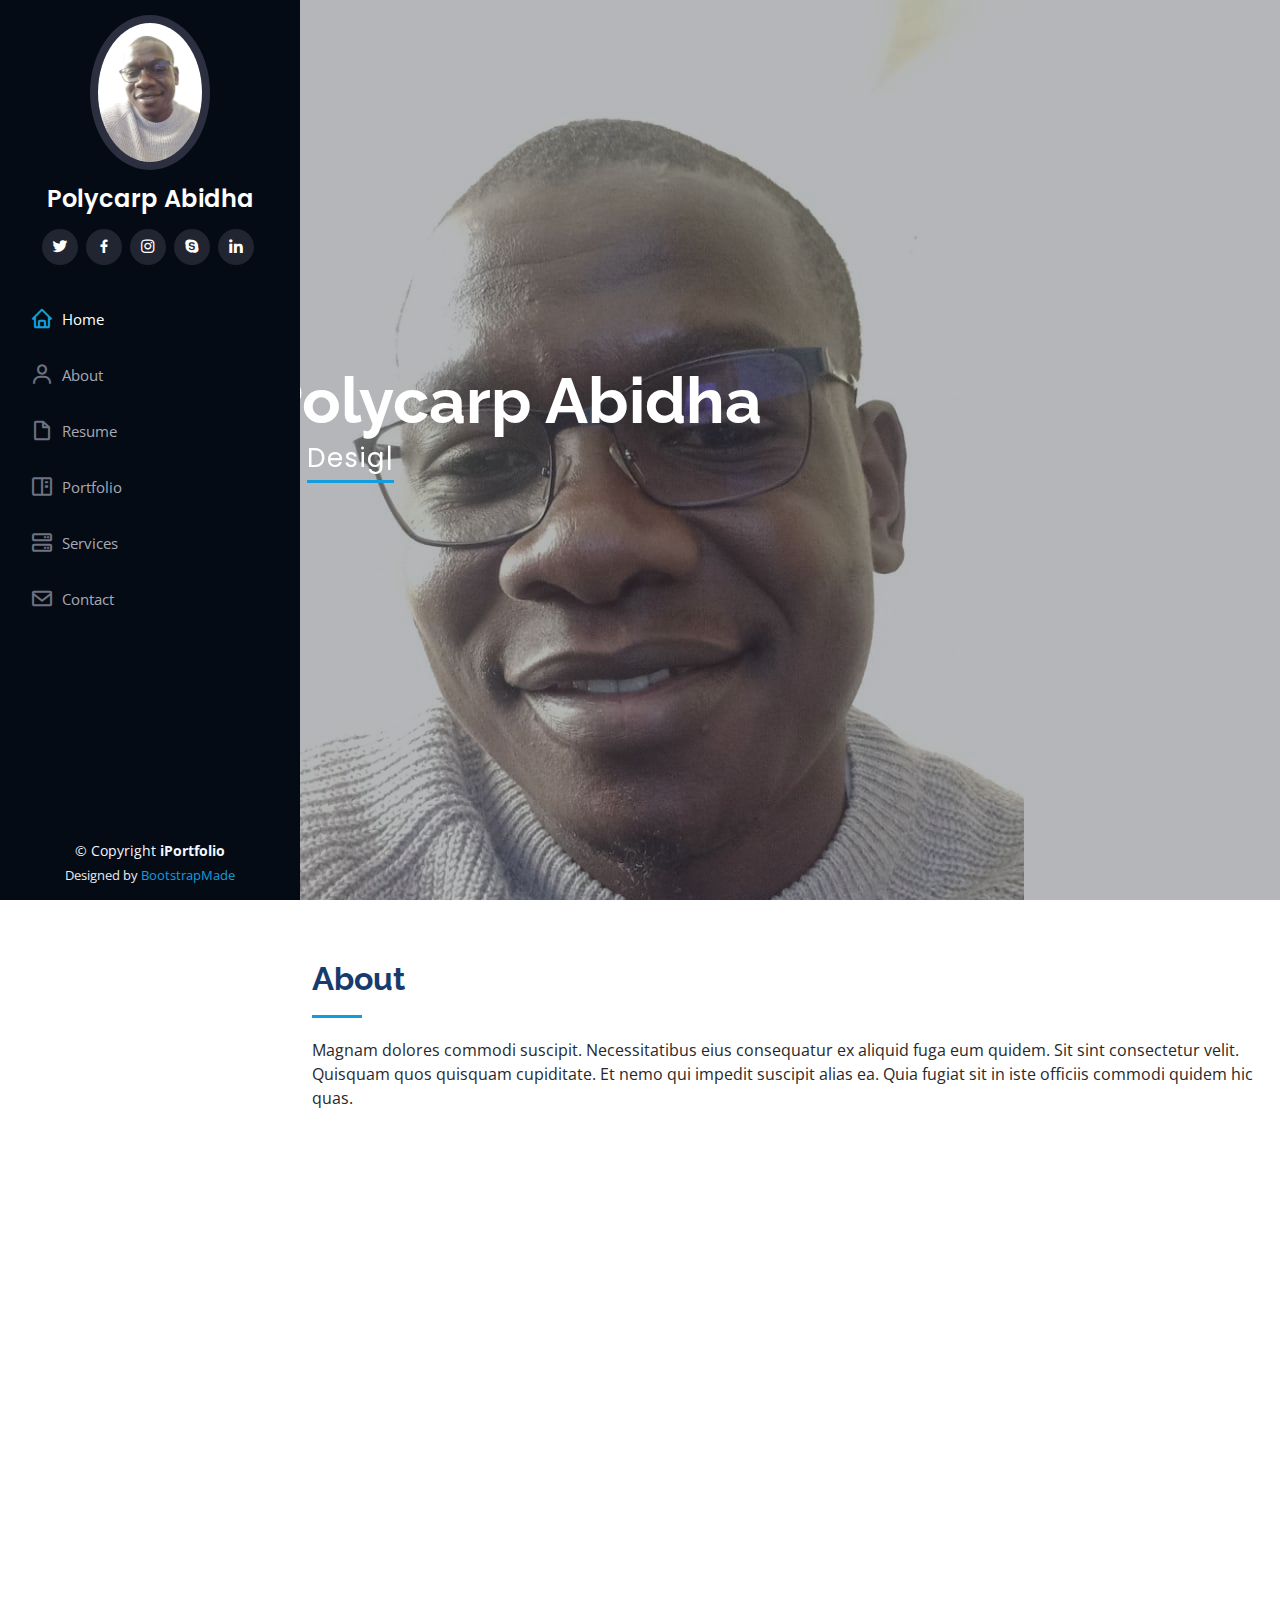
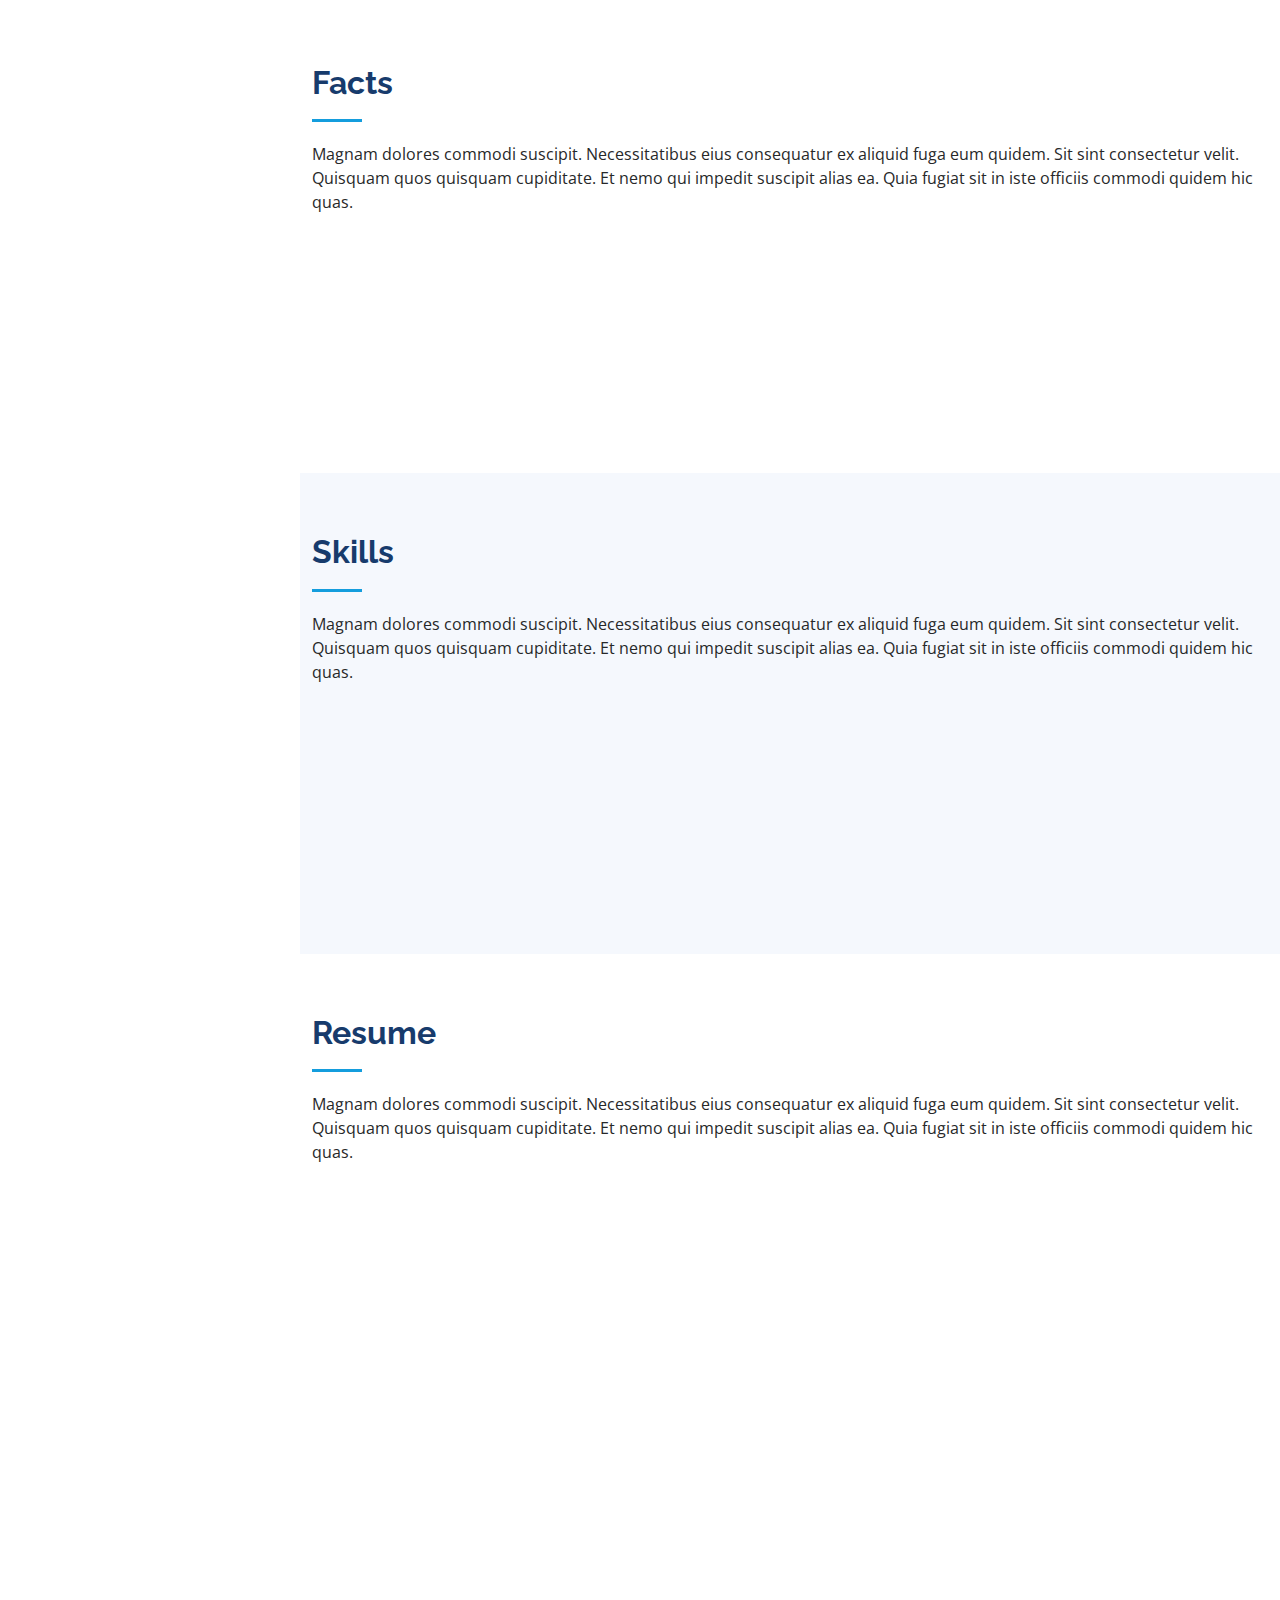
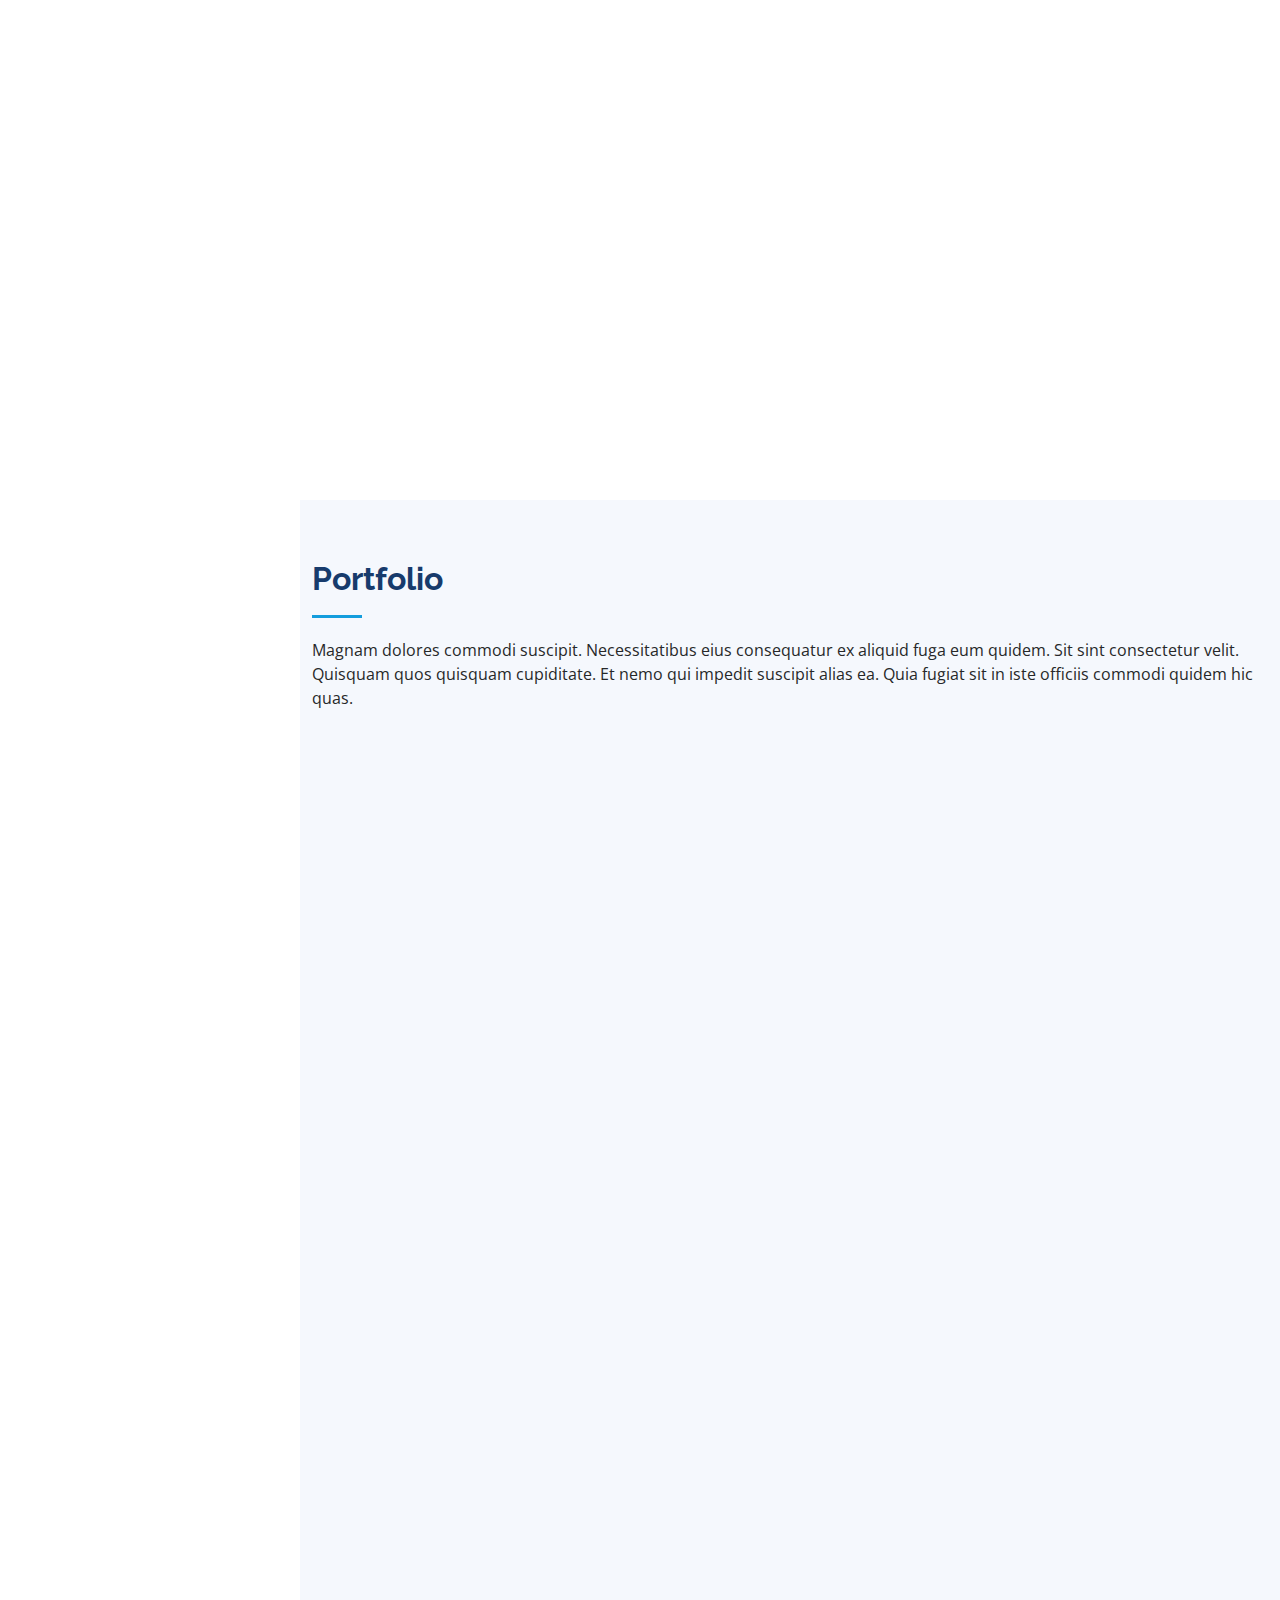
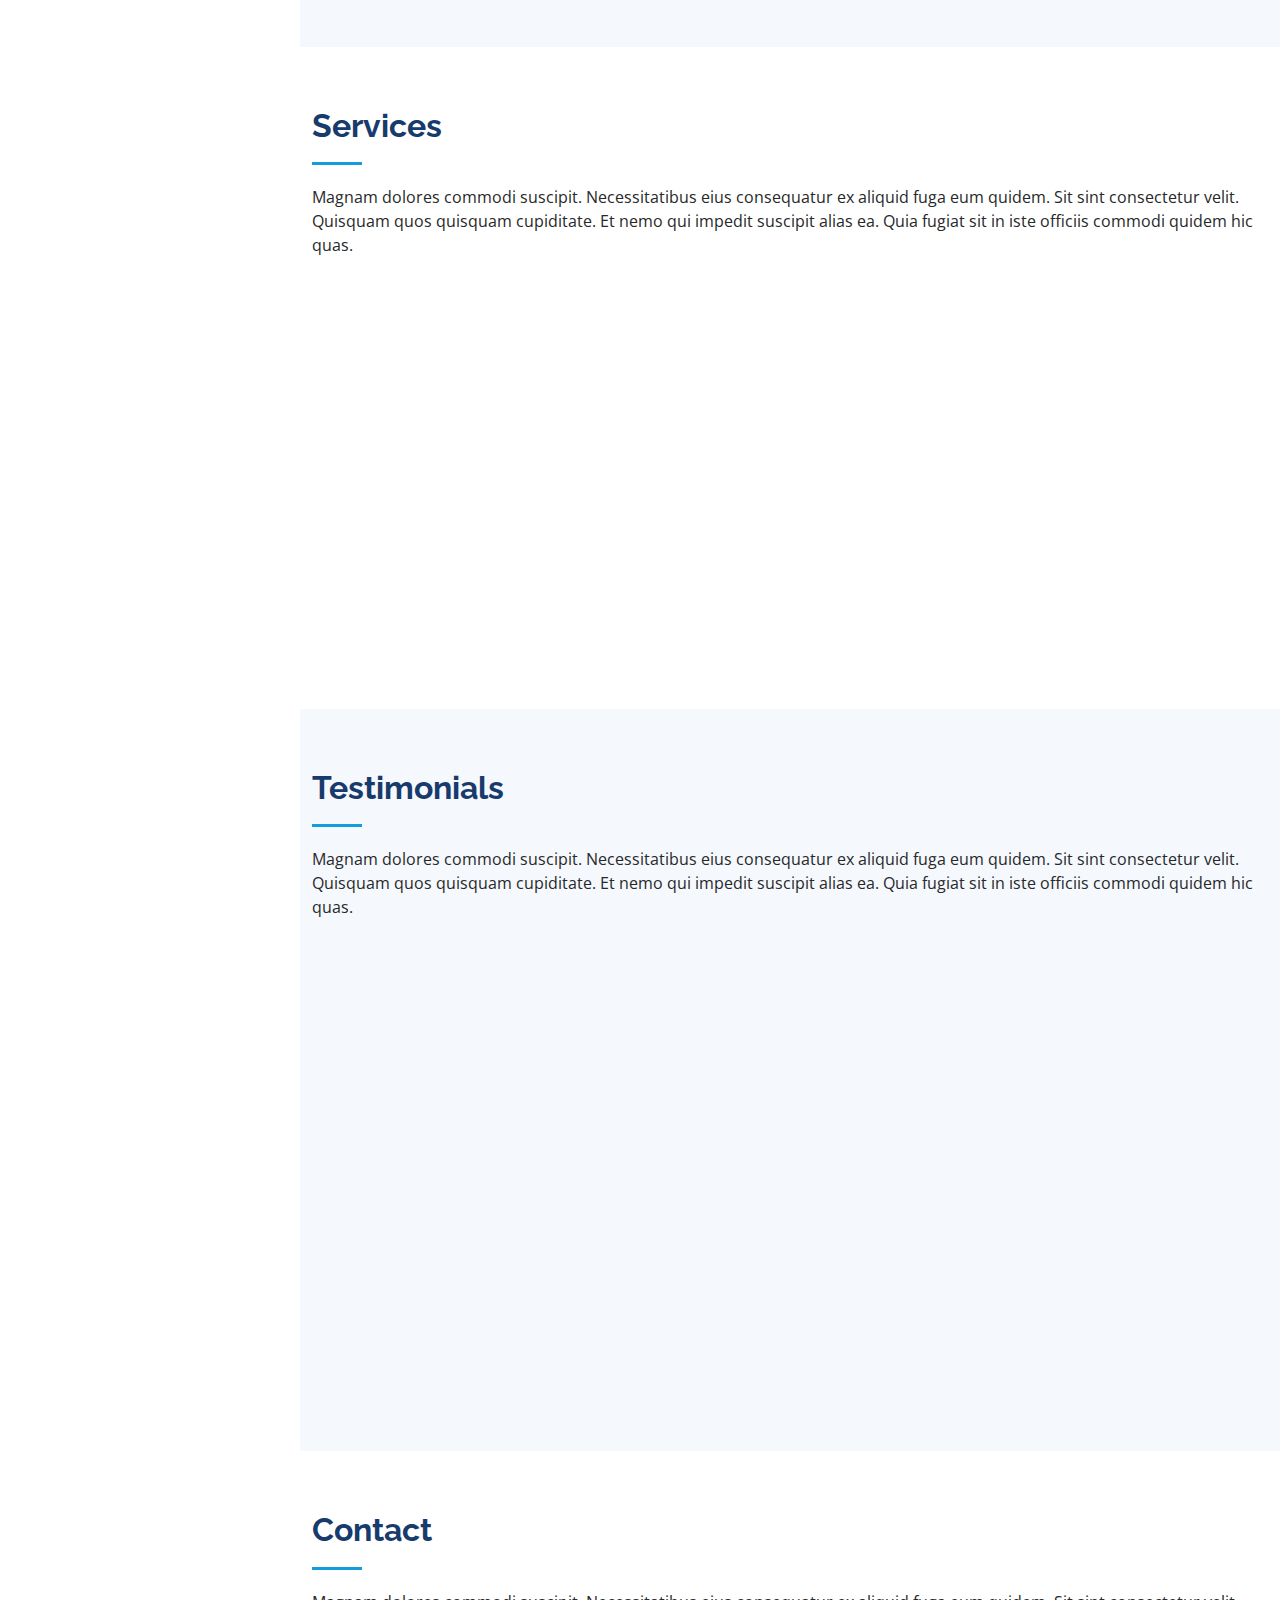
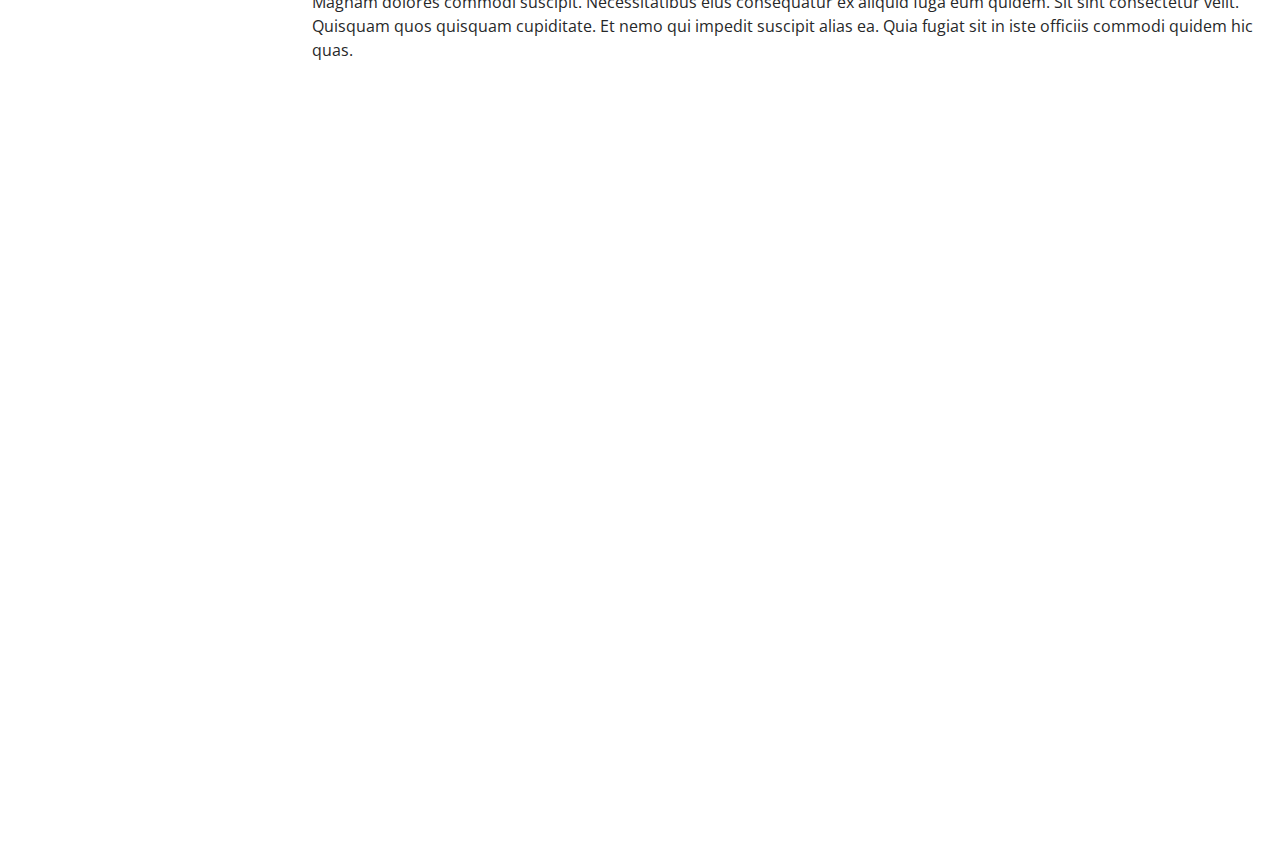
<file: index.html>
<!DOCTYPE html>
<html lang="en">

<head>
  <meta charset="utf-8">
  <meta content="width=device-width, initial-scale=1.0" name="viewport">

  <title>iPortfolio Bootstrap Template - Index</title>
  <meta content="" name="description">
  <meta content="" name="keywords">

  <!-- Favicons -->
  <link href="assets/img/favicon.png" rel="icon">
  <link href="assets/img/apple-touch-icon.png" rel="apple-touch-icon">

  <!-- Google Fonts -->
  <link href="https://fonts.googleapis.com/css?family=Open+Sans:300,300i,400,400i,600,600i,700,700i|Raleway:300,300i,400,400i,500,500i,600,600i,700,700i|Poppins:300,300i,400,400i,500,500i,600,600i,700,700i" rel="stylesheet">

  <!-- Vendor CSS Files -->
  <link href="assets/vendor/aos/aos.css" rel="stylesheet">
  <link href="assets/vendor/bootstrap/css/bootstrap.min.css" rel="stylesheet">
  <link href="assets/vendor/bootstrap-icons/bootstrap-icons.css" rel="stylesheet">
  <link href="assets/vendor/boxicons/css/boxicons.min.css" rel="stylesheet">
  <link href="assets/vendor/glightbox/css/glightbox.min.css" rel="stylesheet">
  <link href="assets/vendor/swiper/swiper-bundle.min.css" rel="stylesheet">

  <!-- Template Main CSS File -->
  <link href="assets/css/style.css" rel="stylesheet">

  <!-- =======================================================
  * Template Name: iPortfolio - v3.3.0
  * Template URL: https://bootstrapmade.com/iportfolio-bootstrap-portfolio-websites-template/
  * Author: BootstrapMade.com
  * License: https://bootstrapmade.com/license/
  ======================================================== -->
</head>

<body>

  <!-- ======= Mobile nav toggle button ======= -->
  <i class="bi bi-list mobile-nav-toggle d-xl-none"></i>

  <!-- ======= Header ======= -->
  <header id="header">
    <div class="d-flex flex-column">

      <div class="profile">
        <img src="assets/img/profile-img.jpeg" alt="" class="img-fluid rounded-circle">
        <h1 class="text-light"><a href="index.html">Polycarp Abidha</a></h1>
        <div class="social-links mt-3 text-center">
          <a href="#" class="twitter"><i class="bx bxl-twitter"></i></a>
          <a href="#" class="facebook"><i class="bx bxl-facebook"></i></a>
          <a href="#" class="instagram"><i class="bx bxl-instagram"></i></a>
          <a href="#" class="google-plus"><i class="bx bxl-skype"></i></a>
          <a href="#" class="linkedin"><i class="bx bxl-linkedin"></i></a>
        </div>
      </div>

      <nav id="navbar" class="nav-menu navbar">
        <ul>
          <li><a href="#hero" class="nav-link scrollto active"><i class="bx bx-home"></i> <span>Home</span></a></li>
          <li><a href="#about" class="nav-link scrollto"><i class="bx bx-user"></i> <span>About</span></a></li>
          <li><a href="#resume" class="nav-link scrollto"><i class="bx bx-file-blank"></i> <span>Resume</span></a></li>
          <li><a href="#portfolio" class="nav-link scrollto"><i class="bx bx-book-content"></i> <span>Portfolio</span></a></li>
          <li><a href="#services" class="nav-link scrollto"><i class="bx bx-server"></i> <span>Services</span></a></li>
          <li><a href="#contact" class="nav-link scrollto"><i class="bx bx-envelope"></i> <span>Contact</span></a></li>
        </ul>
      </nav><!-- .nav-menu -->
    </div>
  </header><!-- End Header -->

  <!-- ======= Hero Section ======= -->
  <section id="hero" class="d-flex flex-column justify-content-center align-items-center">
    <div class="hero-container" data-aos="fade-in">
      <h1>Polycarp Abidha</h1>
      <p>I'm <span class="typed" data-typed-items="Designer, Developer, Freelancer, Photographer"></span></p>
    </div>
  </section><!-- End Hero -->

  <main id="main">

    <!-- ======= About Section ======= -->
    <section id="about" class="about">
      <div class="container">

        <div class="section-title">
          <h2>About</h2>
          <p>Magnam dolores commodi suscipit. Necessitatibus eius consequatur ex aliquid fuga eum quidem. Sit sint consectetur velit. Quisquam quos quisquam cupiditate. Et nemo qui impedit suscipit alias ea. Quia fugiat sit in iste officiis commodi quidem hic quas.</p>
        </div>

        <div class="row">
          <div class="col-lg-4" data-aos="fade-right">
            <img src="assets/img/profile-img.jpeg" class="img-fluid" alt="">
          </div>
          <div class="col-lg-8 pt-4 pt-lg-0 content" data-aos="fade-left">
            <h3>UI/UX Designer &amp; Web Developer.</h3>
            <p class="fst-italic">
              Lorem ipsum dolor sit amet, consectetur adipiscing elit, sed do eiusmod tempor incididunt ut labore et dolore
              magna aliqua.
            </p>
            <div class="row">
              <div class="col-lg-6">
                <ul>
                  <li><i class="bi bi-chevron-right"></i> <strong>Birthday:</strong> <span>1 May 1995</span></li>
                  <li><i class="bi bi-chevron-right"></i> <strong>Website:</strong> <span>www.example.com</span></li>
                  <li><i class="bi bi-chevron-right"></i> <strong>Phone:</strong> <span>+123 456 7890</span></li>
                  <li><i class="bi bi-chevron-right"></i> <strong>City:</strong> <span>New York, USA</span></li>
                </ul>
              </div>
              <div class="col-lg-6">
                <ul>
                  <li><i class="bi bi-chevron-right"></i> <strong>Age:</strong> <span>30</span></li>
                  <li><i class="bi bi-chevron-right"></i> <strong>Degree:</strong> <span>Master</span></li>
                  <li><i class="bi bi-chevron-right"></i> <strong>PhEmailone:</strong> <span>email@example.com</span></li>
                  <li><i class="bi bi-chevron-right"></i> <strong>Freelance:</strong> <span>Available</span></li>
                </ul>
              </div>
            </div>
            <p>
              Officiis eligendi itaque labore et dolorum mollitia officiis optio vero. Quisquam sunt adipisci omnis et ut. Nulla accusantium dolor incidunt officia tempore. Et eius omnis.
              Cupiditate ut dicta maxime officiis quidem quia. Sed et consectetur qui quia repellendus itaque neque. Aliquid amet quidem ut quaerat cupiditate. Ab et eum qui repellendus omnis culpa magni laudantium dolores.
            </p>
          </div>
        </div>

      </div>
    </section><!-- End About Section -->

    <!-- ======= Facts Section ======= -->
    <section id="facts" class="facts">
      <div class="container">

        <div class="section-title">
          <h2>Facts</h2>
          <p>Magnam dolores commodi suscipit. Necessitatibus eius consequatur ex aliquid fuga eum quidem. Sit sint consectetur velit. Quisquam quos quisquam cupiditate. Et nemo qui impedit suscipit alias ea. Quia fugiat sit in iste officiis commodi quidem hic quas.</p>
        </div>

        <div class="row no-gutters">

          <div class="col-lg-3 col-md-6 d-md-flex align-items-md-stretch" data-aos="fade-up">
            <div class="count-box">
              <i class="bi bi-emoji-smile"></i>
              <span data-purecounter-start="0" data-purecounter-end="232" data-purecounter-duration="1" class="purecounter"></span>
              <p><strong>Happy Clients</strong> consequuntur quae</p>
            </div>
          </div>

          <div class="col-lg-3 col-md-6 d-md-flex align-items-md-stretch" data-aos="fade-up" data-aos-delay="100">
            <div class="count-box">
              <i class="bi bi-journal-richtext"></i>
              <span data-purecounter-start="0" data-purecounter-end="521" data-purecounter-duration="1" class="purecounter"></span>
              <p><strong>Projects</strong> adipisci atque cum quia aut</p>
            </div>
          </div>

          <div class="col-lg-3 col-md-6 d-md-flex align-items-md-stretch" data-aos="fade-up" data-aos-delay="200">
            <div class="count-box">
              <i class="bi bi-headset"></i>
              <span data-purecounter-start="0" data-purecounter-end="1453" data-purecounter-duration="1" class="purecounter"></span>
              <p><strong>Hours Of Support</strong> aut commodi quaerat</p>
            </div>
          </div>

          <div class="col-lg-3 col-md-6 d-md-flex align-items-md-stretch" data-aos="fade-up" data-aos-delay="300">
            <div class="count-box">
              <i class="bi bi-people"></i>
              <span data-purecounter-start="0" data-purecounter-end="32" data-purecounter-duration="1" class="purecounter"></span>
              <p><strong>Hard Workers</strong> rerum asperiores dolor</p>
            </div>
          </div>

        </div>

      </div>
    </section><!-- End Facts Section -->

    <!-- ======= Skills Section ======= -->
    <section id="skills" class="skills section-bg">
      <div class="container">

        <div class="section-title">
          <h2>Skills</h2>
          <p>Magnam dolores commodi suscipit. Necessitatibus eius consequatur ex aliquid fuga eum quidem. Sit sint consectetur velit. Quisquam quos quisquam cupiditate. Et nemo qui impedit suscipit alias ea. Quia fugiat sit in iste officiis commodi quidem hic quas.</p>
        </div>

        <div class="row skills-content">

          <div class="col-lg-6" data-aos="fade-up">

            <div class="progress">
              <span class="skill">HTML <i class="val">100%</i></span>
              <div class="progress-bar-wrap">
                <div class="progress-bar" role="progressbar" aria-valuenow="100" aria-valuemin="0" aria-valuemax="100"></div>
              </div>
            </div>

            <div class="progress">
              <span class="skill">CSS <i class="val">90%</i></span>
              <div class="progress-bar-wrap">
                <div class="progress-bar" role="progressbar" aria-valuenow="90" aria-valuemin="0" aria-valuemax="100"></div>
              </div>
            </div>

            <div class="progress">
              <span class="skill">JavaScript <i class="val">75%</i></span>
              <div class="progress-bar-wrap">
                <div class="progress-bar" role="progressbar" aria-valuenow="75" aria-valuemin="0" aria-valuemax="100"></div>
              </div>
            </div>

          </div>

          <div class="col-lg-6" data-aos="fade-up" data-aos-delay="100">

            <div class="progress">
              <span class="skill">PHP <i class="val">80%</i></span>
              <div class="progress-bar-wrap">
                <div class="progress-bar" role="progressbar" aria-valuenow="80" aria-valuemin="0" aria-valuemax="100"></div>
              </div>
            </div>

            <div class="progress">
              <span class="skill">WordPress/CMS <i class="val">90%</i></span>
              <div class="progress-bar-wrap">
                <div class="progress-bar" role="progressbar" aria-valuenow="90" aria-valuemin="0" aria-valuemax="100"></div>
              </div>
            </div>

            <div class="progress">
              <span class="skill">Photoshop <i class="val">55%</i></span>
              <div class="progress-bar-wrap">
                <div class="progress-bar" role="progressbar" aria-valuenow="55" aria-valuemin="0" aria-valuemax="100"></div>
              </div>
            </div>

          </div>

        </div>

      </div>
    </section><!-- End Skills Section -->

    <!-- ======= Resume Section ======= -->
    <section id="resume" class="resume">
      <div class="container">

        <div class="section-title">
          <h2>Resume</h2>
          <p>Magnam dolores commodi suscipit. Necessitatibus eius consequatur ex aliquid fuga eum quidem. Sit sint consectetur velit. Quisquam quos quisquam cupiditate. Et nemo qui impedit suscipit alias ea. Quia fugiat sit in iste officiis commodi quidem hic quas.</p>
        </div>

        <div class="row">
          <div class="col-lg-6" data-aos="fade-up">
            <h3 class="resume-title">Sumary</h3>
            <div class="resume-item pb-0">
              <h4>Polycarp Abidha</h4>
              <p><em>Innovative and deadline-driven Graphic Designer with 3+ years of experience designing and developing user-centered digital/print marketing material from initial concept to final, polished deliverable.</em></p>
              <ul>
                <li>Portland par 127,Orlando, FL</li>
                <li>(123) 456-7891</li>
                <li>alice.barkley@example.com</li>
              </ul>
            </div>

            <h3 class="resume-title">Education</h3>
            <div class="resume-item">
              <h4>Master of Fine Arts &amp; Graphic Design</h4>
              <h5>2015 - 2016</h5>
              <p><em>Rochester Institute of Technology, Rochester, NY</em></p>
              <p>Qui deserunt veniam. Et sed aliquam labore tempore sed quisquam iusto autem sit. Ea vero voluptatum qui ut dignissimos deleniti nerada porti sand markend</p>
            </div>
            <div class="resume-item">
              <h4>Bachelor of Fine Arts &amp; Graphic Design</h4>
              <h5>2010 - 2014</h5>
              <p><em>Rochester Institute of Technology, Rochester, NY</em></p>
              <p>Quia nobis sequi est occaecati aut. Repudiandae et iusto quae reiciendis et quis Eius vel ratione eius unde vitae rerum voluptates asperiores voluptatem Earum molestiae consequatur neque etlon sader mart dila</p>
            </div>
          </div>
          <div class="col-lg-6" data-aos="fade-up" data-aos-delay="100">
            <h3 class="resume-title">Professional Experience</h3>
            <div class="resume-item">
              <h4>Senior graphic design specialist</h4>
              <h5>2019 - Present</h5>
              <p><em>Experion, New York, NY </em></p>
              <ul>
                <li>Lead in the design, development, and implementation of the graphic, layout, and production communication materials</li>
                <li>Delegate tasks to the 7 members of the design team and provide counsel on all aspects of the project. </li>
                <li>Supervise the assessment of all graphic materials in order to ensure quality and accuracy of the design</li>
                <li>Oversee the efficient use of production project budgets ranging from $2,000 - $25,000</li>
              </ul>
            </div>
            <div class="resume-item">
              <h4>Graphic design specialist</h4>
              <h5>2017 - 2018</h5>
              <p><em>Stepping Stone Advertising, New York, NY</em></p>
              <ul>
                <li>Developed numerous marketing programs (logos, brochures,infographics, presentations, and advertisements).</li>
                <li>Managed up to 5 projects or tasks at a given time while under pressure</li>
                <li>Recommended and consulted with clients on the most appropriate graphic design</li>
                <li>Created 4+ design presentations and proposals a month for clients and account managers</li>
              </ul>
            </div>
          </div>
        </div>

      </div>
    </section><!-- End Resume Section -->

    <!-- ======= Portfolio Section ======= -->
    <section id="portfolio" class="portfolio section-bg">
      <div class="container">

        <div class="section-title">
          <h2>Portfolio</h2>
          <p>Magnam dolores commodi suscipit. Necessitatibus eius consequatur ex aliquid fuga eum quidem. Sit sint consectetur velit. Quisquam quos quisquam cupiditate. Et nemo qui impedit suscipit alias ea. Quia fugiat sit in iste officiis commodi quidem hic quas.</p>
        </div>

        <div class="row" data-aos="fade-up">
          <div class="col-lg-12 d-flex justify-content-center">
            <ul id="portfolio-flters">
              <li data-filter="*" class="filter-active">All</li>
              <li data-filter=".filter-app">App</li>
              <li data-filter=".filter-card">Card</li>
              <li data-filter=".filter-web">Web</li>
            </ul>
          </div>
        </div>

        <div class="row portfolio-container" data-aos="fade-up" data-aos-delay="100">

          <div class="col-lg-4 col-md-6 portfolio-item filter-app">
            <div class="portfolio-wrap">
              <img src="assets/img/portfolio/portfolio-1.jpg" class="img-fluid" alt="">
              <div class="portfolio-links">
                <a href="assets/img/portfolio/portfolio-1.jpg" data-gallery="portfolioGallery" class="portfolio-lightbox" title="App 1"><i class="bx bx-plus"></i></a>
                <a href="portfolio-details.html" title="More Details"><i class="bx bx-link"></i></a>
              </div>
            </div>
          </div>

          <div class="col-lg-4 col-md-6 portfolio-item filter-web">
            <div class="portfolio-wrap">
              <img src="assets/img/portfolio/portfolio-2.jpg" class="img-fluid" alt="">
              <div class="portfolio-links">
                <a href="assets/img/portfolio/portfolio-2.jpg" data-gallery="portfolioGallery" class="portfolio-lightbox" title="Web 3"><i class="bx bx-plus"></i></a>
                <a href="portfolio-details.html" title="More Details"><i class="bx bx-link"></i></a>
              </div>
            </div>
          </div>

          <div class="col-lg-4 col-md-6 portfolio-item filter-app">
            <div class="portfolio-wrap">
              <img src="assets/img/portfolio/portfolio-3.jpg" class="img-fluid" alt="">
              <div class="portfolio-links">
                <a href="assets/img/portfolio/portfolio-3.jpg" data-gallery="portfolioGallery" class="portfolio-lightbox" title="App 2"><i class="bx bx-plus"></i></a>
                <a href="portfolio-details.html" title="More Details"><i class="bx bx-link"></i></a>
              </div>
            </div>
          </div>

          <div class="col-lg-4 col-md-6 portfolio-item filter-card">
            <div class="portfolio-wrap">
              <img src="assets/img/portfolio/portfolio-4.jpg" class="img-fluid" alt="">
              <div class="portfolio-links">
                <a href="assets/img/portfolio/portfolio-4.jpg" data-gallery="portfolioGallery" class="portfolio-lightbox" title="Card 2"><i class="bx bx-plus"></i></a>
                <a href="portfolio-details.html" title="More Details"><i class="bx bx-link"></i></a>
              </div>
            </div>
          </div>

          <div class="col-lg-4 col-md-6 portfolio-item filter-web">
            <div class="portfolio-wrap">
              <img src="assets/img/portfolio/portfolio-5.jpg" class="img-fluid" alt="">
              <div class="portfolio-links">
                <a href="assets/img/portfolio/portfolio-5.jpg" data-gallery="portfolioGallery" class="portfolio-lightbox" title="Web 2"><i class="bx bx-plus"></i></a>
                <a href="portfolio-details.html" title="More Details"><i class="bx bx-link"></i></a>
              </div>
            </div>
          </div>

          <div class="col-lg-4 col-md-6 portfolio-item filter-app">
            <div class="portfolio-wrap">
              <img src="assets/img/portfolio/portfolio-6.jpg" class="img-fluid" alt="">
              <div class="portfolio-links">
                <a href="assets/img/portfolio/portfolio-6.jpg" data-gallery="portfolioGallery" class="portfolio-lightbox" title="App 3"><i class="bx bx-plus"></i></a>
                <a href="portfolio-details.html" title="More Details"><i class="bx bx-link"></i></a>
              </div>
            </div>
          </div>

          <div class="col-lg-4 col-md-6 portfolio-item filter-card">
            <div class="portfolio-wrap">
              <img src="assets/img/portfolio/portfolio-7.jpg" class="img-fluid" alt="">
              <div class="portfolio-links">
                <a href="assets/img/portfolio/portfolio-7.jpg" data-gallery="portfolioGallery" class="portfolio-lightbox" title="Card 1"><i class="bx bx-plus"></i></a>
                <a href="portfolio-details.html" title="More Details"><i class="bx bx-link"></i></a>
              </div>
            </div>
          </div>

          <div class="col-lg-4 col-md-6 portfolio-item filter-card">
            <div class="portfolio-wrap">
              <img src="assets/img/portfolio/portfolio-8.jpg" class="img-fluid" alt="">
              <div class="portfolio-links">
                <a href="assets/img/portfolio/portfolio-8.jpg" data-gallery="portfolioGallery" class="portfolio-lightbox" title="Card 3"><i class="bx bx-plus"></i></a>
                <a href="portfolio-details.html" title="More Details"><i class="bx bx-link"></i></a>
              </div>
            </div>
          </div>

          <div class="col-lg-4 col-md-6 portfolio-item filter-web">
            <div class="portfolio-wrap">
              <img src="assets/img/portfolio/portfolio-9.jpg" class="img-fluid" alt="">
              <div class="portfolio-links">
                <a href="assets/img/portfolio/portfolio-9.jpg" data-gallery="portfolioGallery" class="portfolio-lightbox" title="Web 3"><i class="bx bx-plus"></i></a>
                <a href="portfolio-details.html" title="More Details"><i class="bx bx-link"></i></a>
              </div>
            </div>
          </div>

        </div>

      </div>
    </section><!-- End Portfolio Section -->

    <!-- ======= Services Section ======= -->
    <section id="services" class="services">
      <div class="container">

        <div class="section-title">
          <h2>Services</h2>
          <p>Magnam dolores commodi suscipit. Necessitatibus eius consequatur ex aliquid fuga eum quidem. Sit sint consectetur velit. Quisquam quos quisquam cupiditate. Et nemo qui impedit suscipit alias ea. Quia fugiat sit in iste officiis commodi quidem hic quas.</p>
        </div>

        <div class="row">
          <div class="col-lg-4 col-md-6 icon-box" data-aos="fade-up">
            <div class="icon"><i class="bi bi-briefcase"></i></div>
            <h4 class="title"><a href="">Lorem Ipsum</a></h4>
            <p class="description">Voluptatum deleniti atque corrupti quos dolores et quas molestias excepturi sint occaecati cupiditate non provident</p>
          </div>
          <div class="col-lg-4 col-md-6 icon-box" data-aos="fade-up" data-aos-delay="100">
            <div class="icon"><i class="bi bi-card-checklist"></i></div>
            <h4 class="title"><a href="">Dolor Sitema</a></h4>
            <p class="description">Minim veniam, quis nostrud exercitation ullamco laboris nisi ut aliquip ex ea commodo consequat tarad limino ata</p>
          </div>
          <div class="col-lg-4 col-md-6 icon-box" data-aos="fade-up" data-aos-delay="200">
            <div class="icon"><i class="bi bi-bar-chart"></i></div>
            <h4 class="title"><a href="">Sed ut perspiciatis</a></h4>
            <p class="description">Duis aute irure dolor in reprehenderit in voluptate velit esse cillum dolore eu fugiat nulla pariatur</p>
          </div>
          <div class="col-lg-4 col-md-6 icon-box" data-aos="fade-up" data-aos-delay="300">
            <div class="icon"><i class="bi bi-binoculars"></i></div>
            <h4 class="title"><a href="">Magni Dolores</a></h4>
            <p class="description">Excepteur sint occaecat cupidatat non proident, sunt in culpa qui officia deserunt mollit anim id est laborum</p>
          </div>
          <div class="col-lg-4 col-md-6 icon-box" data-aos="fade-up" data-aos-delay="400">
            <div class="icon"><i class="bi bi-brightness-high"></i></div>
            <h4 class="title"><a href="">Nemo Enim</a></h4>
            <p class="description">At vero eos et accusamus et iusto odio dignissimos ducimus qui blanditiis praesentium voluptatum deleniti atque</p>
          </div>
          <div class="col-lg-4 col-md-6 icon-box" data-aos="fade-up" data-aos-delay="500">
            <div class="icon"><i class="bi bi-calendar4-week"></i></div>
            <h4 class="title"><a href="">Eiusmod Tempor</a></h4>
            <p class="description">Et harum quidem rerum facilis est et expedita distinctio. Nam libero tempore, cum soluta nobis est eligendi</p>
          </div>
        </div>

      </div>
    </section><!-- End Services Section -->

    <!-- ======= Testimonials Section ======= -->
    <section id="testimonials" class="testimonials section-bg">
      <div class="container">

        <div class="section-title">
          <h2>Testimonials</h2>
          <p>Magnam dolores commodi suscipit. Necessitatibus eius consequatur ex aliquid fuga eum quidem. Sit sint consectetur velit. Quisquam quos quisquam cupiditate. Et nemo qui impedit suscipit alias ea. Quia fugiat sit in iste officiis commodi quidem hic quas.</p>
        </div>

        <div class="testimonials-slider swiper-container" data-aos="fade-up" data-aos-delay="100">
          <div class="swiper-wrapper">

            <div class="swiper-slide">
              <div class="testimonial-item" data-aos="fade-up">
                <p>
                  <i class="bx bxs-quote-alt-left quote-icon-left"></i>
                  Proin iaculis purus consequat sem cure digni ssim donec porttitora entum suscipit rhoncus. Accusantium quam, ultricies eget id, aliquam eget nibh et. Maecen aliquam, risus at semper.
                  <i class="bx bxs-quote-alt-right quote-icon-right"></i>
                </p>
                <img src="assets/img/testimonials/testimonials-1.jpg" class="testimonial-img" alt="">
                <h3>Saul Goodman</h3>
                <h4>Ceo &amp; Founder</h4>
              </div>
            </div><!-- End testimonial item -->

            <div class="swiper-slide">
              <div class="testimonial-item" data-aos="fade-up" data-aos-delay="100">
                <p>
                  <i class="bx bxs-quote-alt-left quote-icon-left"></i>
                  Export tempor illum tamen malis malis eram quae irure esse labore quem cillum quid cillum eram malis quorum velit fore eram velit sunt aliqua noster fugiat irure amet legam anim culpa.
                  <i class="bx bxs-quote-alt-right quote-icon-right"></i>
                </p>
                <img src="assets/img/testimonials/testimonials-2.jpg" class="testimonial-img" alt="">
                <h3>Sara Wilsson</h3>
                <h4>Designer</h4>
              </div>
            </div><!-- End testimonial item -->

            <div class="swiper-slide">
              <div class="testimonial-item" data-aos="fade-up" data-aos-delay="200">
                <p>
                  <i class="bx bxs-quote-alt-left quote-icon-left"></i>
                  Enim nisi quem export duis labore cillum quae magna enim sint quorum nulla quem veniam duis minim tempor labore quem eram duis noster aute amet eram fore quis sint minim.
                  <i class="bx bxs-quote-alt-right quote-icon-right"></i>
                </p>
                <img src="assets/img/testimonials/testimonials-3.jpg" class="testimonial-img" alt="">
                <h3>Jena Karlis</h3>
                <h4>Store Owner</h4>
              </div>
            </div><!-- End testimonial item -->

            <div class="swiper-slide">
              <div class="testimonial-item" data-aos="fade-up" data-aos-delay="300">
                <p>
                  <i class="bx bxs-quote-alt-left quote-icon-left"></i>
                  Fugiat enim eram quae cillum dolore dolor amet nulla culpa multos export minim fugiat minim velit minim dolor enim duis veniam ipsum anim magna sunt elit fore quem dolore labore illum veniam.
                  <i class="bx bxs-quote-alt-right quote-icon-right"></i>
                </p>
                <img src="assets/img/testimonials/testimonials-4.jpg" class="testimonial-img" alt="">
                <h3>Matt Brandon</h3>
                <h4>Freelancer</h4>
              </div>
            </div><!-- End testimonial item -->

            <div class="swiper-slide">
              <div class="testimonial-item" data-aos="fade-up" data-aos-delay="400">
                <p>
                  <i class="bx bxs-quote-alt-left quote-icon-left"></i>
                  Quis quorum aliqua sint quem legam fore sunt eram irure aliqua veniam tempor noster veniam enim culpa labore duis sunt culpa nulla illum cillum fugiat legam esse veniam culpa fore nisi cillum quid.
                  <i class="bx bxs-quote-alt-right quote-icon-right"></i>
                </p>
                <img src="assets/img/testimonials/testimonials-5.jpg" class="testimonial-img" alt="">
                <h3>John Larson</h3>
                <h4>Entrepreneur</h4>
              </div>
            </div><!-- End testimonial item -->

          </div>
          <div class="swiper-pagination"></div>
        </div>

      </div>
    </section><!-- End Testimonials Section -->

    <!-- ======= Contact Section ======= -->
    <section id="contact" class="contact">
      <div class="container">

        <div class="section-title">
          <h2>Contact</h2>
          <p>Magnam dolores commodi suscipit. Necessitatibus eius consequatur ex aliquid fuga eum quidem. Sit sint consectetur velit. Quisquam quos quisquam cupiditate. Et nemo qui impedit suscipit alias ea. Quia fugiat sit in iste officiis commodi quidem hic quas.</p>
        </div>

        <div class="row" data-aos="fade-in">

          <div class="col-lg-5 d-flex align-items-stretch">
            <div class="info">
              <div class="address">
                <i class="bi bi-geo-alt"></i>
                <h4>Location:</h4>
                <p>A108 Adam Street, New York, NY 535022</p>
              </div>

              <div class="email">
                <i class="bi bi-envelope"></i>
                <h4>Email:</h4>
                <p>info@example.com</p>
              </div>

              <div class="phone">
                <i class="bi bi-phone"></i>
                <h4>Call:</h4>
                <p>+1 5589 55488 55s</p>
              </div>

              <iframe src="https://www.google.com/maps/embed?pb=!1m14!1m8!1m3!1d12097.433213460943!2d-74.0062269!3d40.7101282!3m2!1i1024!2i768!4f13.1!3m3!1m2!1s0x0%3A0xb89d1fe6bc499443!2sDowntown+Conference+Center!5e0!3m2!1smk!2sbg!4v1539943755621" frameborder="0" style="border:0; width: 100%; height: 290px;" allowfullscreen></iframe>
            </div>

          </div>

          <div class="col-lg-7 mt-5 mt-lg-0 d-flex align-items-stretch">
            <form action="forms/contact.php" method="post" role="form" class="php-email-form">
              <div class="row">
                <div class="form-group col-md-6">
                  <label for="name">Your Name</label>
                  <input type="text" name="name" class="form-control" id="name" required>
                </div>
                <div class="form-group col-md-6">
                  <label for="name">Your Email</label>
                  <input type="email" class="form-control" name="email" id="email" required>
                </div>
              </div>
              <div class="form-group">
                <label for="name">Subject</label>
                <input type="text" class="form-control" name="subject" id="subject" required>
              </div>
              <div class="form-group">
                <label for="name">Message</label>
                <textarea class="form-control" name="message" rows="10" required></textarea>
              </div>
              <div class="my-3">
                <div class="loading">Loading</div>
                <div class="error-message"></div>
                <div class="sent-message">Your message has been sent. Thank you!</div>
              </div>
              <div class="text-center"><button type="submit">Send Message</button></div>
            </form>
          </div>

        </div>

      </div>
    </section><!-- End Contact Section -->

  </main><!-- End #main -->

  <!-- ======= Footer ======= -->
  <footer id="footer">
    <div class="container">
      <div class="copyright">
        &copy; Copyright <strong><span>iPortfolio</span></strong>
      </div>
      <div class="credits">
        <!-- All the links in the footer should remain intact. -->
        <!-- You can delete the links only if you purchased the pro version. -->
        <!-- Licensing information: https://bootstrapmade.com/license/ -->
        <!-- Purchase the pro version with working PHP/AJAX contact form: https://bootstrapmade.com/iportfolio-bootstrap-portfolio-websites-template/ -->
        Designed by <a href="https://bootstrapmade.com/">BootstrapMade</a>
      </div>
    </div>
  </footer><!-- End  Footer -->

  <a href="#" class="back-to-top d-flex align-items-center justify-content-center"><i class="bi bi-arrow-up-short"></i></a>

  <!-- Vendor JS Files -->
  <script src="assets/vendor/aos/aos.js"></script>
  <script src="assets/vendor/bootstrap/js/bootstrap.bundle.min.js"></script>
  <script src="assets/vendor/glightbox/js/glightbox.min.js"></script>
  <script src="assets/vendor/isotope-layout/isotope.pkgd.min.js"></script>
  <script src="assets/vendor/php-email-form/validate.js"></script>
  <script src="assets/vendor/purecounter/purecounter.js"></script>
  <script src="assets/vendor/swiper/swiper-bundle.min.js"></script>
  <script src="assets/vendor/typed.js/typed.min.js"></script>
  <script src="assets/vendor/waypoints/noframework.waypoints.js"></script>

  <!-- Template Main JS File -->
  <script src="assets/js/main.js"></script>

</body>

</html>
</file>
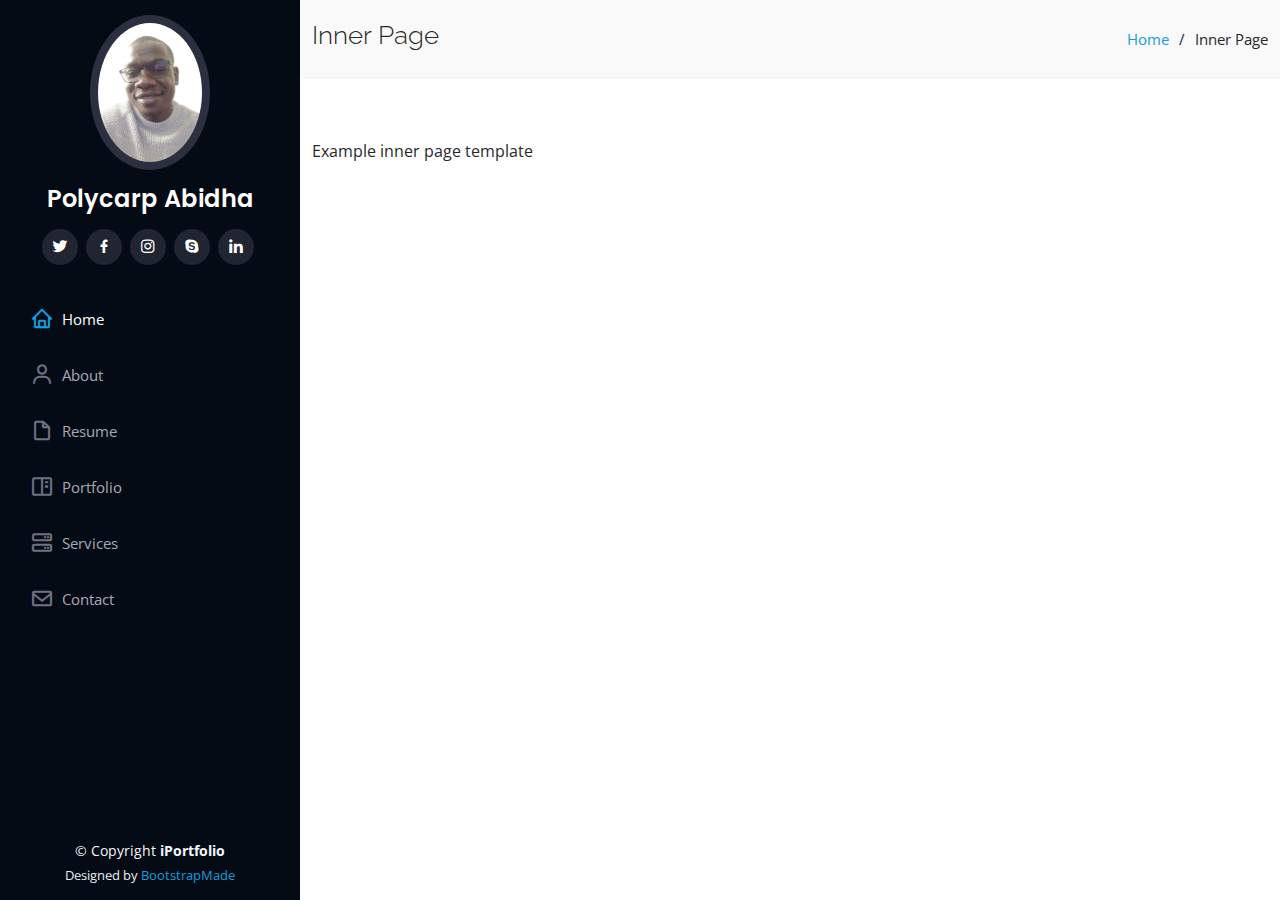
<file: inner-page.html>
<!DOCTYPE html>
<html lang="en">

<head>
  <meta charset="utf-8">
  <meta content="width=device-width, initial-scale=1.0" name="viewport">

  <title>Inner Page - iPortfolio Bootstrap Template</title>
  <meta content="" name="description">
  <meta content="" name="keywords">

  <!-- Favicons -->
  <link href="assets/img/favicon.png" rel="icon">
  <link href="assets/img/apple-touch-icon.png" rel="apple-touch-icon">

  <!-- Google Fonts -->
  <link href="https://fonts.googleapis.com/css?family=Open+Sans:300,300i,400,400i,600,600i,700,700i|Raleway:300,300i,400,400i,500,500i,600,600i,700,700i|Poppins:300,300i,400,400i,500,500i,600,600i,700,700i" rel="stylesheet">

  <!-- Vendor CSS Files -->
  <link href="assets/vendor/aos/aos.css" rel="stylesheet">
  <link href="assets/vendor/bootstrap/css/bootstrap.min.css" rel="stylesheet">
  <link href="assets/vendor/bootstrap-icons/bootstrap-icons.css" rel="stylesheet">
  <link href="assets/vendor/boxicons/css/boxicons.min.css" rel="stylesheet">
  <link href="assets/vendor/glightbox/css/glightbox.min.css" rel="stylesheet">
  <link href="assets/vendor/swiper/swiper-bundle.min.css" rel="stylesheet">

  <!-- Template Main CSS File -->
  <link href="assets/css/style.css" rel="stylesheet">

  <!-- =======================================================
  * Template Name: iPortfolio - v3.3.0
  * Template URL: https://bootstrapmade.com/iportfolio-bootstrap-portfolio-websites-template/
  * Author: BootstrapMade.com
  * License: https://bootstrapmade.com/license/
  ======================================================== -->
</head>

<body>

  <!-- ======= Mobile nav toggle button ======= -->
  <i class="bi bi-list mobile-nav-toggle d-xl-none"></i>

  <!-- ======= Header ======= -->
  <header id="header">
    <div class="d-flex flex-column">

      <div class="profile">
        <img src="assets/img/profile-img.jpeg" alt="" class="img-fluid rounded-circle">
        <h1 class="text-light"><a href="index.html">Polycarp Abidha</a></h1>
        <div class="social-links mt-3 text-center">
          <a href="#" class="twitter"><i class="bx bxl-twitter"></i></a>
          <a href="#" class="facebook"><i class="bx bxl-facebook"></i></a>
          <a href="#" class="instagram"><i class="bx bxl-instagram"></i></a>
          <a href="#" class="google-plus"><i class="bx bxl-skype"></i></a>
          <a href="#" class="linkedin"><i class="bx bxl-linkedin"></i></a>
        </div>
      </div>

      <nav id="navbar" class="nav-menu navbar">
        <ul>
          <li><a href="#hero" class="nav-link scrollto active"><i class="bx bx-home"></i> <span>Home</span></a></li>
          <li><a href="#about" class="nav-link scrollto"><i class="bx bx-user"></i> <span>About</span></a></li>
          <li><a href="#resume" class="nav-link scrollto"><i class="bx bx-file-blank"></i> <span>Resume</span></a></li>
          <li><a href="#portfolio" class="nav-link scrollto"><i class="bx bx-book-content"></i> <span>Portfolio</span></a></li>
          <li><a href="#services" class="nav-link scrollto"><i class="bx bx-server"></i> <span>Services</span></a></li>
          <li><a href="#contact" class="nav-link scrollto"><i class="bx bx-envelope"></i> <span>Contact</span></a></li>
        </ul>
      </nav><!-- .nav-menu -->
    </div>
  </header><!-- End Header -->

  <main id="main">

    <!-- ======= Breadcrumbs ======= -->
    <section class="breadcrumbs">
      <div class="container">

        <div class="d-flex justify-content-between align-items-center">
          <h2>Inner Page</h2>
          <ol>
            <li><a href="index.html">Home</a></li>
            <li>Inner Page</li>
          </ol>
        </div>

      </div>
    </section><!-- End Breadcrumbs -->

    <section class="inner-page">
      <div class="container">
        <p>
          Example inner page template
        </p>
      </div>
    </section>

  </main><!-- End #main -->

  <!-- ======= Footer ======= -->
  <footer id="footer">
    <div class="container">
      <div class="copyright">
        &copy; Copyright <strong><span>iPortfolio</span></strong>
      </div>
      <div class="credits">
        <!-- All the links in the footer should remain intact. -->
        <!-- You can delete the links only if you purchased the pro version. -->
        <!-- Licensing information: https://bootstrapmade.com/license/ -->
        <!-- Purchase the pro version with working PHP/AJAX contact form: https://bootstrapmade.com/iportfolio-bootstrap-portfolio-websites-template/ -->
        Designed by <a href="https://bootstrapmade.com/">BootstrapMade</a>
      </div>
    </div>
  </footer><!-- End  Footer -->

  <a href="#" class="back-to-top d-flex align-items-center justify-content-center"><i class="bi bi-arrow-up-short"></i></a>

  <!-- Vendor JS Files -->
  <script src="assets/vendor/aos/aos.js"></script>
  <script src="assets/vendor/bootstrap/js/bootstrap.bundle.min.js"></script>
  <script src="assets/vendor/glightbox/js/glightbox.min.js"></script>
  <script src="assets/vendor/isotope-layout/isotope.pkgd.min.js"></script>
  <script src="assets/vendor/php-email-form/validate.js"></script>
  <script src="assets/vendor/purecounter/purecounter.js"></script>
  <script src="assets/vendor/swiper/swiper-bundle.min.js"></script>
  <script src="assets/vendor/typed.js/typed.min.js"></script>
  <script src="assets/vendor/waypoints/noframework.waypoints.js"></script>

  <!-- Template Main JS File -->
  <script src="assets/js/main.js"></script>

</body>

</html>
</file>
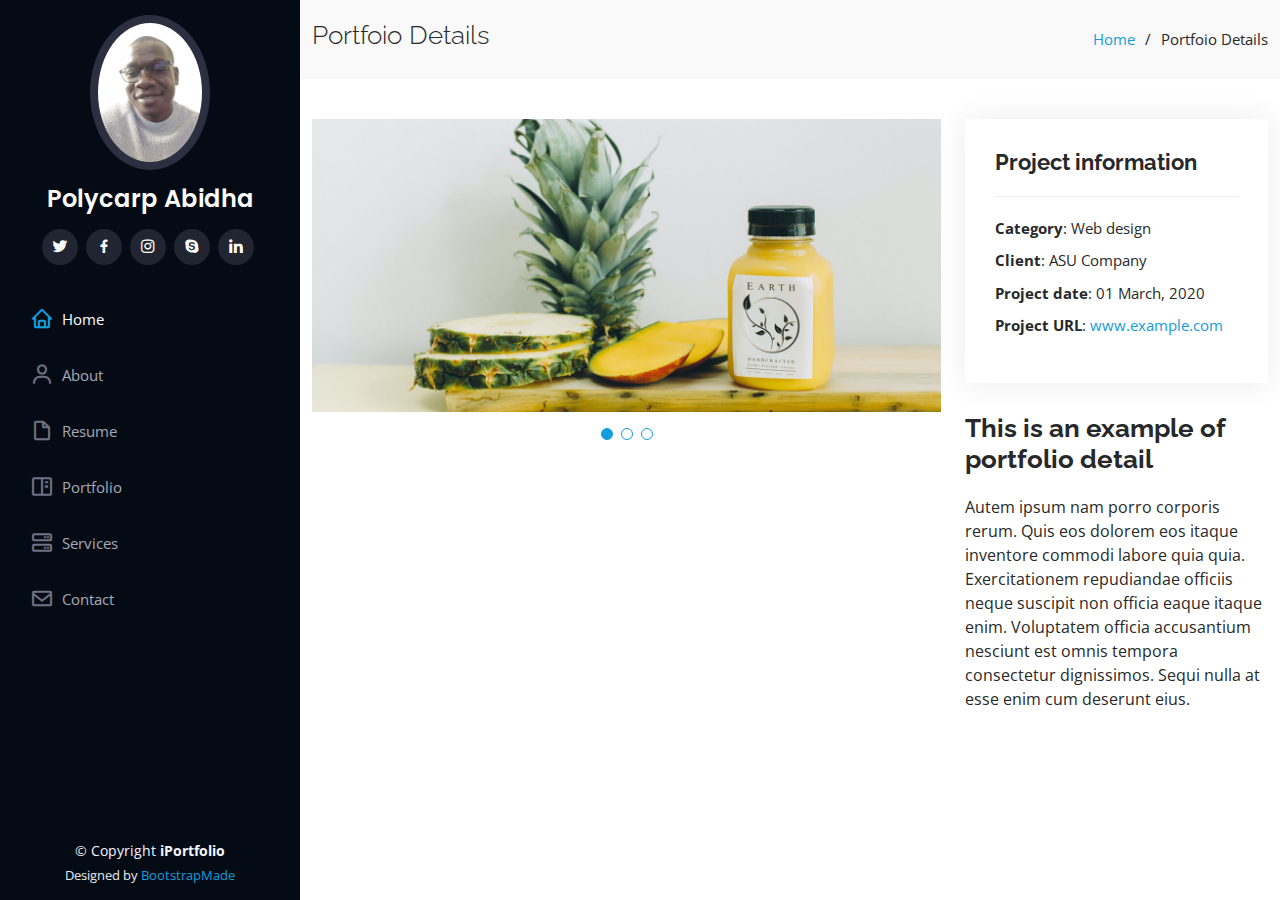
<file: portfolio-details.html>
<!DOCTYPE html>
<html lang="en">

<head>
  <meta charset="utf-8">
  <meta content="width=device-width, initial-scale=1.0" name="viewport">

  <title>Portfolio Details - iPortfolio Bootstrap Template</title>
  <meta content="" name="description">
  <meta content="" name="keywords">

  <!-- Favicons -->
  <link href="assets/img/favicon.png" rel="icon">
  <link href="assets/img/apple-touch-icon.png" rel="apple-touch-icon">

  <!-- Google Fonts -->
  <link href="https://fonts.googleapis.com/css?family=Open+Sans:300,300i,400,400i,600,600i,700,700i|Raleway:300,300i,400,400i,500,500i,600,600i,700,700i|Poppins:300,300i,400,400i,500,500i,600,600i,700,700i" rel="stylesheet">

  <!-- Vendor CSS Files -->
  <link href="assets/vendor/aos/aos.css" rel="stylesheet">
  <link href="assets/vendor/bootstrap/css/bootstrap.min.css" rel="stylesheet">
  <link href="assets/vendor/bootstrap-icons/bootstrap-icons.css" rel="stylesheet">
  <link href="assets/vendor/boxicons/css/boxicons.min.css" rel="stylesheet">
  <link href="assets/vendor/glightbox/css/glightbox.min.css" rel="stylesheet">
  <link href="assets/vendor/swiper/swiper-bundle.min.css" rel="stylesheet">

  <!-- Template Main CSS File -->
  <link href="assets/css/style.css" rel="stylesheet">

  <!-- =======================================================
  * Template Name: iPortfolio - v3.3.0
  * Template URL: https://bootstrapmade.com/iportfolio-bootstrap-portfolio-websites-template/
  * Author: BootstrapMade.com
  * License: https://bootstrapmade.com/license/
  ======================================================== -->
</head>

<body>

  <!-- ======= Mobile nav toggle button ======= -->
  <i class="bi bi-list mobile-nav-toggle d-xl-none"></i>

  <!-- ======= Header ======= -->
  <header id="header">
    <div class="d-flex flex-column">

      <div class="profile">
        <img src="assets/img/profile-img.jpeg" alt="" class="img-fluid rounded-circle">
        <h1 class="text-light"><a href="index.html">Polycarp Abidha</a></h1>
        <div class="social-links mt-3 text-center">
          <a href="#" class="twitter"><i class="bx bxl-twitter"></i></a>
          <a href="#" class="facebook"><i class="bx bxl-facebook"></i></a>
          <a href="#" class="instagram"><i class="bx bxl-instagram"></i></a>
          <a href="#" class="google-plus"><i class="bx bxl-skype"></i></a>
          <a href="#" class="linkedin"><i class="bx bxl-linkedin"></i></a>
        </div>
      </div>

      <nav id="navbar" class="nav-menu navbar">
        <ul>
          <li><a href="#hero" class="nav-link scrollto active"><i class="bx bx-home"></i> <span>Home</span></a></li>
          <li><a href="#about" class="nav-link scrollto"><i class="bx bx-user"></i> <span>About</span></a></li>
          <li><a href="#resume" class="nav-link scrollto"><i class="bx bx-file-blank"></i> <span>Resume</span></a></li>
          <li><a href="#portfolio" class="nav-link scrollto"><i class="bx bx-book-content"></i> <span>Portfolio</span></a></li>
          <li><a href="#services" class="nav-link scrollto"><i class="bx bx-server"></i> <span>Services</span></a></li>
          <li><a href="#contact" class="nav-link scrollto"><i class="bx bx-envelope"></i> <span>Contact</span></a></li>
        </ul>
      </nav><!-- .nav-menu -->
    </div>
  </header><!-- End Header -->

  <main id="main">

    <!-- ======= Breadcrumbs ======= -->
    <section id="breadcrumbs" class="breadcrumbs">
      <div class="container">

        <div class="d-flex justify-content-between align-items-center">
          <h2>Portfoio Details</h2>
          <ol>
            <li><a href="index.html">Home</a></li>
            <li>Portfoio Details</li>
          </ol>
        </div>

      </div>
    </section><!-- End Breadcrumbs -->

    <!-- ======= Portfolio Details Section ======= -->
    <section id="portfolio-details" class="portfolio-details">
      <div class="container">

        <div class="row gy-4">

          <div class="col-lg-8">
            <div class="portfolio-details-slider swiper-container">
              <div class="swiper-wrapper align-items-center">

                <div class="swiper-slide">
                  <img src="assets/img/portfolio/portfolio-details-1.jpg" alt="">
                </div>

                <div class="swiper-slide">
                  <img src="assets/img/portfolio/portfolio-details-2.jpg" alt="">
                </div>

                <div class="swiper-slide">
                  <img src="assets/img/portfolio/portfolio-details-3.jpg" alt="">
                </div>

              </div>
              <div class="swiper-pagination"></div>
            </div>
          </div>

          <div class="col-lg-4">
            <div class="portfolio-info">
              <h3>Project information</h3>
              <ul>
                <li><strong>Category</strong>: Web design</li>
                <li><strong>Client</strong>: ASU Company</li>
                <li><strong>Project date</strong>: 01 March, 2020</li>
                <li><strong>Project URL</strong>: <a href="#">www.example.com</a></li>
              </ul>
            </div>
            <div class="portfolio-description">
              <h2>This is an example of portfolio detail</h2>
              <p>
                Autem ipsum nam porro corporis rerum. Quis eos dolorem eos itaque inventore commodi labore quia quia. Exercitationem repudiandae officiis neque suscipit non officia eaque itaque enim. Voluptatem officia accusantium nesciunt est omnis tempora consectetur dignissimos. Sequi nulla at esse enim cum deserunt eius.
              </p>
            </div>
          </div>

        </div>

      </div>
    </section><!-- End Portfolio Details Section -->

  </main><!-- End #main -->

  <!-- ======= Footer ======= -->
  <footer id="footer">
    <div class="container">
      <div class="copyright">
        &copy; Copyright <strong><span>iPortfolio</span></strong>
      </div>
      <div class="credits">
        <!-- All the links in the footer should remain intact. -->
        <!-- You can delete the links only if you purchased the pro version. -->
        <!-- Licensing information: https://bootstrapmade.com/license/ -->
        <!-- Purchase the pro version with working PHP/AJAX contact form: https://bootstrapmade.com/iportfolio-bootstrap-portfolio-websites-template/ -->
        Designed by <a href="https://bootstrapmade.com/">BootstrapMade</a>
      </div>
    </div>
  </footer><!-- End  Footer -->

  <a href="#" class="back-to-top d-flex align-items-center justify-content-center"><i class="bi bi-arrow-up-short"></i></a>

  <!-- Vendor JS Files -->
  <script src="assets/vendor/aos/aos.js"></script>
  <script src="assets/vendor/bootstrap/js/bootstrap.bundle.min.js"></script>
  <script src="assets/vendor/glightbox/js/glightbox.min.js"></script>
  <script src="assets/vendor/isotope-layout/isotope.pkgd.min.js"></script>
  <script src="assets/vendor/php-email-form/validate.js"></script>
  <script src="assets/vendor/purecounter/purecounter.js"></script>
  <script src="assets/vendor/swiper/swiper-bundle.min.js"></script>
  <script src="assets/vendor/typed.js/typed.min.js"></script>
  <script src="assets/vendor/waypoints/noframework.waypoints.js"></script>

  <!-- Template Main JS File -->
  <script src="assets/js/main.js"></script>

</body>

</html>
</file>
<file: assets/css/style.css>
/**
* Template Name: iPortfolio - v3.3.0
* Template URL: https://bootstrapmade.com/iportfolio-bootstrap-portfolio-websites-template/
* Author: BootstrapMade.com
* License: https://bootstrapmade.com/license/
*/

/*--------------------------------------------------------------
# General
--------------------------------------------------------------*/
body {
  font-family: "Open Sans", sans-serif;
  color: #272829;
}

a {
  color: #149ddd;
  text-decoration: none;
}

a:hover {
  color: #37b3ed;
  text-decoration: none;
}

h1, h2, h3, h4, h5, h6 {
  font-family: "Raleway", sans-serif;
}

/*--------------------------------------------------------------
# Back to top button
--------------------------------------------------------------*/
.back-to-top {
  position: fixed;
  visibility: hidden;
  opacity: 0;
  right: 15px;
  bottom: 15px;
  z-index: 996;
  background: #149ddd;
  width: 40px;
  height: 40px;
  border-radius: 50px;
  transition: all 0.4s;
}

.back-to-top i {
  font-size: 28px;
  color: #fff;
  line-height: 0;
}

.back-to-top:hover {
  background: #2eafec;
  color: #fff;
}

.back-to-top.active {
  visibility: visible;
  opacity: 1;
}

/*--------------------------------------------------------------
# Header
--------------------------------------------------------------*/
#header {
  position: fixed;
  top: 0;
  left: 0;
  bottom: 0;
  width: 300px;
  transition: all ease-in-out 0.5s;
  z-index: 9997;
  transition: all 0.5s;
  padding: 0 15px;
  background: #040b14;
  overflow-y: auto;
}

#header .profile img {
  margin: 15px auto;
  display: block;
  width: 120px;
  border: 8px solid #2c2f3f;
}

#header .profile h1 {
  font-size: 24px;
  margin: 0;
  padding: 0;
  font-weight: 600;
  -moz-text-align-last: center;
  text-align-last: center;
  font-family: "Poppins", sans-serif;
}

#header .profile h1 a, #header .profile h1 a:hover {
  color: #fff;
  text-decoration: none;
}

#header .profile .social-links a {
  font-size: 18px;
  display: inline-block;
  background: #212431;
  color: #fff;
  line-height: 1;
  padding: 8px 0;
  margin-right: 4px;
  border-radius: 50%;
  text-align: center;
  width: 36px;
  height: 36px;
  transition: 0.3s;
}

#header .profile .social-links a:hover {
  background: #149ddd;
  color: #fff;
  text-decoration: none;
}

#main {
  margin-left: 300px;
}

@media (max-width: 1199px) {
  #header {
    left: -300px;
  }
  #main {
    margin-left: 0;
  }
}

/*--------------------------------------------------------------
# Navigation Menu
--------------------------------------------------------------*/
/* Desktop Navigation */
.nav-menu {
  padding: 30px 0 0 0;
}

.nav-menu * {
  margin: 0;
  padding: 0;
  list-style: none;
}

.nav-menu > ul > li {
  position: relative;
  white-space: nowrap;
}

.nav-menu a, .nav-menu a:focus {
  display: flex;
  align-items: center;
  color: #a8a9b4;
  padding: 12px 15px;
  margin-bottom: 8px;
  transition: 0.3s;
  font-size: 15px;
}

.nav-menu a i, .nav-menu a:focus i {
  font-size: 24px;
  padding-right: 8px;
  color: #6f7180;
}

.nav-menu a:hover, .nav-menu .active, .nav-menu .active:focus, .nav-menu li:hover > a {
  text-decoration: none;
  color: #fff;
}

.nav-menu a:hover i, .nav-menu .active i, .nav-menu .active:focus i, .nav-menu li:hover > a i {
  color: #149ddd;
}

/* Mobile Navigation */
.mobile-nav-toggle {
  position: fixed;
  right: 15px;
  top: 15px;
  z-index: 9998;
  border: 0;
  font-size: 24px;
  transition: all 0.4s;
  outline: none !important;
  background-color: #149ddd;
  color: #fff;
  width: 40px;
  height: 40px;
  display: inline-flex;
  align-items: center;
  justify-content: center;
  line-height: 0;
  border-radius: 50px;
  cursor: pointer;
}

.mobile-nav-active {
  overflow: hidden;
}

.mobile-nav-active #header {
  left: 0;
}

/*--------------------------------------------------------------
# Hero Section
--------------------------------------------------------------*/
#hero {
  width: 80%;
  height: 100vh;
  background: url("../img/hero-bg.jpeg") top center;
 
}

#hero:before {
  content: "";
  background: rgba(5, 13, 24, 0.3);
  position: absolute;
  bottom: 0;
  top: 0;
  left: 0;
  right: 0;
  z-index: 1;
}

#hero .hero-container {
  position: relative;
  z-index: 2;
  min-width: 300px;
}

#hero h1 {
  margin: 0 0 10px 0;
  font-size: 64px;
  font-weight: 700;
  line-height: 56px;
  color: #fff;
}

#hero p {
  color: #fff;
  margin-bottom: 50px;
  font-size: 26px;
  font-family: "Poppins", sans-serif;
}

#hero p span {
  color: #fff;
  padding-bottom: 4px;
  letter-spacing: 1px;
  border-bottom: 3px solid #149ddd;
}

@media (min-width: 1024px) {
  #hero {
    background-attachment: fixed;
  }
}

@media (max-width: 768px) {
  #hero h1 {
    font-size: 28px;
    line-height: 36px;
  }
  #hero h2 {
    font-size: 18px;
    line-height: 24px;
    margin-bottom: 30px;
  }
}

/*--------------------------------------------------------------
# Sections General
--------------------------------------------------------------*/
section {
  padding: 60px 0;
  overflow: hidden;
}

.section-bg {
  background: #f5f8fd;
}

.section-title {
  padding-bottom: 30px;
}

.section-title h2 {
  font-size: 32px;
  font-weight: bold;
  margin-bottom: 20px;
  padding-bottom: 20px;
  position: relative;
  color: #173b6c;
}

.section-title h2::after {
  content: '';
  position: absolute;
  display: block;
  width: 50px;
  height: 3px;
  background: #149ddd;
  bottom: 0;
  left: 0;
}

.section-title p {
  margin-bottom: 0;
}

/*--------------------------------------------------------------
# About
--------------------------------------------------------------*/
.about .content h3 {
  font-weight: 700;
  font-size: 26px;
  color: #173b6c;
}

.about .content ul {
  list-style: none;
  padding: 0;
}

.about .content ul li {
  margin-bottom: 20px;
  display: flex;
  align-items: center;
}

.about .content ul strong {
  margin-right: 10px;
}

.about .content ul i {
  font-size: 16px;
  margin-right: 5px;
  color: #149ddd;
  line-height: 0;
}

.about .content p:last-child {
  margin-bottom: 0;
}

/*--------------------------------------------------------------
# Facts
--------------------------------------------------------------*/
.facts {
  padding-bottom: 30px;
}

.facts .count-box {
  padding: 30px;
  width: 100%;
}

.facts .count-box i {
  display: block;
  font-size: 44px;
  color: #149ddd;
  float: left;
  line-height: 0;
}

.facts .count-box span {
  font-size: 48px;
  line-height: 40px;
  display: block;
  font-weight: 700;
  color: #050d18;
  margin-left: 60px;
}

.facts .count-box p {
  padding: 15px 0 0 0;
  margin: 0 0 0 60px;
  font-family: "Raleway", sans-serif;
  font-size: 14px;
  color: #122f57;
}

.facts .count-box a {
  font-weight: 600;
  display: block;
  margin-top: 20px;
  color: #122f57;
  font-size: 15px;
  font-family: "Poppins", sans-serif;
  transition: ease-in-out 0.3s;
}

.facts .count-box a:hover {
  color: #1f5297;
}

/*--------------------------------------------------------------
# Akills
--------------------------------------------------------------*/
.skills .progress {
  height: 60px;
  display: block;
  background: none;
  border-radius: 0;
}

.skills .progress .skill {
  padding: 0;
  margin: 0 0 6px 0;
  text-transform: uppercase;
  display: block;
  font-weight: 600;
  font-family: "Poppins", sans-serif;
  color: #050d18;
}

.skills .progress .skill .val {
  float: right;
  font-style: normal;
}

.skills .progress-bar-wrap {
  background: #dce8f8;
  height: 10px;
}

.skills .progress-bar {
  width: 1px;
  height: 10px;
  transition: .9s;
  background-color: #149ddd;
}

/*--------------------------------------------------------------
# Resume
--------------------------------------------------------------*/
.resume .resume-title {
  font-size: 26px;
  font-weight: 700;
  margin-top: 20px;
  margin-bottom: 20px;
  color: #050d18;
}

.resume .resume-item {
  padding: 0 0 20px 20px;
  margin-top: -2px;
  border-left: 2px solid #1f5297;
  position: relative;
}

.resume .resume-item h4 {
  line-height: 18px;
  font-size: 18px;
  font-weight: 600;
  text-transform: uppercase;
  font-family: "Poppins", sans-serif;
  color: #050d18;
  margin-bottom: 10px;
}

.resume .resume-item h5 {
  font-size: 16px;
  background: #e4edf9;
  padding: 5px 15px;
  display: inline-block;
  font-weight: 600;
  margin-bottom: 10px;
}

.resume .resume-item ul {
  padding-left: 20px;
}

.resume .resume-item ul li {
  padding-bottom: 10px;
}

.resume .resume-item:last-child {
  padding-bottom: 0;
}

.resume .resume-item::before {
  content: "";
  position: absolute;
  width: 16px;
  height: 16px;
  border-radius: 50px;
  left: -9px;
  top: 0;
  background: #fff;
  border: 2px solid #1f5297;
}

/*--------------------------------------------------------------
# Portfolio
--------------------------------------------------------------*/
.portfolio .portfolio-item {
  margin-bottom: 30px;
}

.portfolio #portfolio-flters {
  padding: 0;
  margin: 0 auto 35px auto;
  list-style: none;
  text-align: center;
  background: #fff;
  border-radius: 50px;
  padding: 2px 15px;
}

.portfolio #portfolio-flters li {
  cursor: pointer;
  display: inline-block;
  padding: 10px 15px 8px 15px;
  font-size: 14px;
  font-weight: 600;
  line-height: 1;
  text-transform: uppercase;
  color: #272829;
  margin-bottom: 5px;
  transition: all 0.3s ease-in-out;
}

.portfolio #portfolio-flters li:hover, .portfolio #portfolio-flters li.filter-active {
  color: #149ddd;
}

.portfolio #portfolio-flters li:last-child {
  margin-right: 0;
}

.portfolio .portfolio-wrap {
  transition: 0.3s;
  position: relative;
  overflow: hidden;
  z-index: 1;
}

.portfolio .portfolio-wrap::before {
  content: "";
  background: rgba(255, 255, 255, 0.5);
  position: absolute;
  left: 0;
  right: 0;
  top: 0;
  bottom: 0;
  transition: all ease-in-out 0.3s;
  z-index: 2;
  opacity: 0;
}

.portfolio .portfolio-wrap .portfolio-links {
  opacity: 1;
  left: 0;
  right: 0;
  bottom: -60px;
  z-index: 3;
  position: absolute;
  transition: all ease-in-out 0.3s;
  display: flex;
  justify-content: center;
}

.portfolio .portfolio-wrap .portfolio-links a {
  color: #fff;
  font-size: 28px;
  text-align: center;
  background: rgba(20, 157, 221, 0.75);
  transition: 0.3s;
  width: 50%;
}

.portfolio .portfolio-wrap .portfolio-links a:hover {
  background: rgba(20, 157, 221, 0.95);
}

.portfolio .portfolio-wrap .portfolio-links a + a {
  border-left: 1px solid #37b3ed;
}

.portfolio .portfolio-wrap:hover::before {
  top: 0;
  left: 0;
  right: 0;
  bottom: 0;
  opacity: 1;
}

.portfolio .portfolio-wrap:hover .portfolio-links {
  opacity: 1;
  bottom: 0;
}

/*--------------------------------------------------------------
# Portfolio Details
--------------------------------------------------------------*/
.portfolio-details {
  padding-top: 40px;
}

.portfolio-details .portfolio-details-slider img {
  width: 100%;
}

.portfolio-details .portfolio-details-slider .swiper-pagination {
  margin-top: 20px;
  position: relative;
}

.portfolio-details .portfolio-details-slider .swiper-pagination .swiper-pagination-bullet {
  width: 12px;
  height: 12px;
  background-color: #fff;
  opacity: 1;
  border: 1px solid #149ddd;
}

.portfolio-details .portfolio-details-slider .swiper-pagination .swiper-pagination-bullet-active {
  background-color: #149ddd;
}

.portfolio-details .portfolio-info {
  padding: 30px;
  box-shadow: 0px 0 30px rgba(5, 13, 24, 0.08);
}

.portfolio-details .portfolio-info h3 {
  font-size: 22px;
  font-weight: 700;
  margin-bottom: 20px;
  padding-bottom: 20px;
  border-bottom: 1px solid #eee;
}

.portfolio-details .portfolio-info ul {
  list-style: none;
  padding: 0;
  font-size: 15px;
}

.portfolio-details .portfolio-info ul li + li {
  margin-top: 10px;
}

.portfolio-details .portfolio-description {
  padding-top: 30px;
}

.portfolio-details .portfolio-description h2 {
  font-size: 26px;
  font-weight: 700;
  margin-bottom: 20px;
}

.portfolio-details .portfolio-description p {
  padding: 0;
}

/*--------------------------------------------------------------
# Services
--------------------------------------------------------------*/
.services .icon-box {
  margin-bottom: 20px;
}

.services .icon {
  float: left;
  display: flex;
  align-items: center;
  justify-content: center;
  width: 54px;
  height: 54px;
  background: #149ddd;
  border-radius: 50%;
  transition: 0.5s;
  border: 1px solid #149ddd;
}

.services .icon i {
  color: #fff;
  font-size: 24px;
  line-height: 0;
}

.services .icon-box:hover .icon {
  background: #fff;
}

.services .icon-box:hover .icon i {
  color: #149ddd;
}

.services .title {
  margin-left: 80px;
  font-weight: 700;
  margin-bottom: 15px;
  font-size: 18px;
}

.services .title a {
  color: #343a40;
}

.services .title a:hover {
  color: #149ddd;
}

.services .description {
  margin-left: 80px;
  line-height: 24px;
  font-size: 14px;
}

/*--------------------------------------------------------------
# Testimonials
--------------------------------------------------------------*/
.testimonials .testimonial-item {
  box-sizing: content-box;
  text-align: center;
  min-height: 320px;
}

.testimonials .testimonial-item .testimonial-img {
  width: 90px;
  border-radius: 50%;
  margin: 0 auto;
}

.testimonials .testimonial-item h3 {
  font-size: 18px;
  font-weight: bold;
  margin: 10px 0 5px 0;
  color: #111;
}

.testimonials .testimonial-item h4 {
  font-size: 14px;
  color: #999;
  margin: 0;
}

.testimonials .testimonial-item .quote-icon-left, .testimonials .testimonial-item .quote-icon-right {
  color: #c3e8fa;
  font-size: 26px;
}

.testimonials .testimonial-item .quote-icon-left {
  display: inline-block;
  left: -5px;
  position: relative;
}

.testimonials .testimonial-item .quote-icon-right {
  display: inline-block;
  right: -5px;
  position: relative;
  top: 10px;
}

.testimonials .testimonial-item p {
  font-style: italic;
  margin: 0 15px 15px 15px;
  padding: 20px;
  background: #fff;
  position: relative;
  margin-bottom: 35px;
  border-radius: 6px;
  box-shadow: 0px 2px 15px rgba(0, 0, 0, 0.1);
}

.testimonials .testimonial-item p::after {
  content: "";
  width: 0;
  height: 0;
  border-top: 20px solid #fff;
  border-right: 20px solid transparent;
  border-left: 20px solid transparent;
  position: absolute;
  bottom: -20px;
  left: calc(50% - 20px);
}

.testimonials .swiper-pagination {
  margin-top: 20px;
  position: relative;
}

.testimonials .swiper-pagination .swiper-pagination-bullet {
  width: 12px;
  height: 12px;
  background-color: #fff;
  opacity: 1;
  border: 1px solid #149ddd;
}

.testimonials .swiper-pagination .swiper-pagination-bullet-active {
  background-color: #149ddd;
}

/*--------------------------------------------------------------
# Contact
--------------------------------------------------------------*/
.contact {
  padding-bottom: 130px;
}

.contact .info {
  padding: 30px;
  background: #fff;
  width: 100%;
  box-shadow: 0 0 24px 0 rgba(0, 0, 0, 0.12);
}

.contact .info i {
  font-size: 20px;
  color: #149ddd;
  float: left;
  width: 44px;
  height: 44px;
  background: #dff3fc;
  display: flex;
  justify-content: center;
  align-items: center;
  border-radius: 50px;
  transition: all 0.3s ease-in-out;
}

.contact .info h4 {
  padding: 0 0 0 60px;
  font-size: 22px;
  font-weight: 600;
  margin-bottom: 5px;
  color: #050d18;
}

.contact .info p {
  padding: 0 0 10px 60px;
  margin-bottom: 20px;
  font-size: 14px;
  color: #173b6c;
}

.contact .info .email p {
  padding-top: 5px;
}

.contact .info .social-links {
  padding-left: 60px;
}

.contact .info .social-links a {
  font-size: 18px;
  display: inline-block;
  background: #333;
  color: #fff;
  line-height: 1;
  padding: 8px 0;
  border-radius: 50%;
  text-align: center;
  width: 36px;
  height: 36px;
  transition: 0.3s;
  margin-right: 10px;
}

.contact .info .social-links a:hover {
  background: #149ddd;
  color: #fff;
}

.contact .info .email:hover i, .contact .info .address:hover i, .contact .info .phone:hover i {
  background: #149ddd;
  color: #fff;
}

.contact .php-email-form {
  width: 100%;
  padding: 30px;
  background: #fff;
  box-shadow: 0 0 24px 0 rgba(0, 0, 0, 0.12);
}

.contact .php-email-form .form-group {
  padding-bottom: 8px;
}

.contact .php-email-form .validate {
  display: none;
  color: red;
  margin: 0 0 15px 0;
  font-weight: 400;
  font-size: 13px;
}

.contact .php-email-form .error-message {
  display: none;
  color: #fff;
  background: #ed3c0d;
  text-align: left;
  padding: 15px;
  font-weight: 600;
}

.contact .php-email-form .error-message br + br {
  margin-top: 25px;
}

.contact .php-email-form .sent-message {
  display: none;
  color: #fff;
  background: #18d26e;
  text-align: center;
  padding: 15px;
  font-weight: 600;
}

.contact .php-email-form .loading {
  display: none;
  background: #fff;
  text-align: center;
  padding: 15px;
}

.contact .php-email-form .loading:before {
  content: "";
  display: inline-block;
  border-radius: 50%;
  width: 24px;
  height: 24px;
  margin: 0 10px -6px 0;
  border: 3px solid #18d26e;
  border-top-color: #eee;
  -webkit-animation: animate-loading 1s linear infinite;
  animation: animate-loading 1s linear infinite;
}

.contact .php-email-form .form-group {
  margin-bottom: 15px;
}

.contact .php-email-form label {
  padding-bottom: 8px;
}

.contact .php-email-form input, .contact .php-email-form textarea {
  border-radius: 0;
  box-shadow: none;
  font-size: 14px;
}

.contact .php-email-form input {
  height: 44px;
}

.contact .php-email-form textarea {
  padding: 10px 15px;
}

.contact .php-email-form button[type="submit"] {
  background: #149ddd;
  border: 0;
  padding: 10px 24px;
  color: #fff;
  transition: 0.4s;
  border-radius: 4px;
}

.contact .php-email-form button[type="submit"]:hover {
  background: #37b3ed;
}

@-webkit-keyframes animate-loading {
  0% {
    transform: rotate(0deg);
  }
  100% {
    transform: rotate(360deg);
  }
}

@keyframes animate-loading {
  0% {
    transform: rotate(0deg);
  }
  100% {
    transform: rotate(360deg);
  }
}

/*--------------------------------------------------------------
# Breadcrumbs
--------------------------------------------------------------*/
.breadcrumbs {
  padding: 20px 0;
  background: #f9f9f9;
}

.breadcrumbs h2 {
  font-size: 26px;
  font-weight: 300;
}

.breadcrumbs ol {
  display: flex;
  flex-wrap: wrap;
  list-style: none;
  padding: 0;
  margin: 0;
  font-size: 15px;
}

.breadcrumbs ol li + li {
  padding-left: 10px;
}

.breadcrumbs ol li + li::before {
  display: inline-block;
  padding-right: 10px;
  color: #0e2442;
  content: "/";
}

@media (max-width: 768px) {
  .breadcrumbs .d-flex {
    display: block !important;
  }
  .breadcrumbs ol {
    display: block;
  }
  .breadcrumbs ol li {
    display: inline-block;
  }
}

/*--------------------------------------------------------------
# Footer
--------------------------------------------------------------*/
#footer {
  padding: 15px;
  color: #f4f6fd;
  font-size: 14px;
  position: fixed;
  left: 0;
  bottom: 0;
  width: 300px;
  z-index: 9999;
  background: #040b14;
}

#footer .copyright {
  text-align: center;
}

#footer .credits {
  padding-top: 5px;
  text-align: center;
  font-size: 13px;
  color: #eaebf0;
}

@media (max-width: 1199px) {
  #footer {
    position: static;
    width: auto;
    padding-right: 20px 15px;
  }
}
</file>
